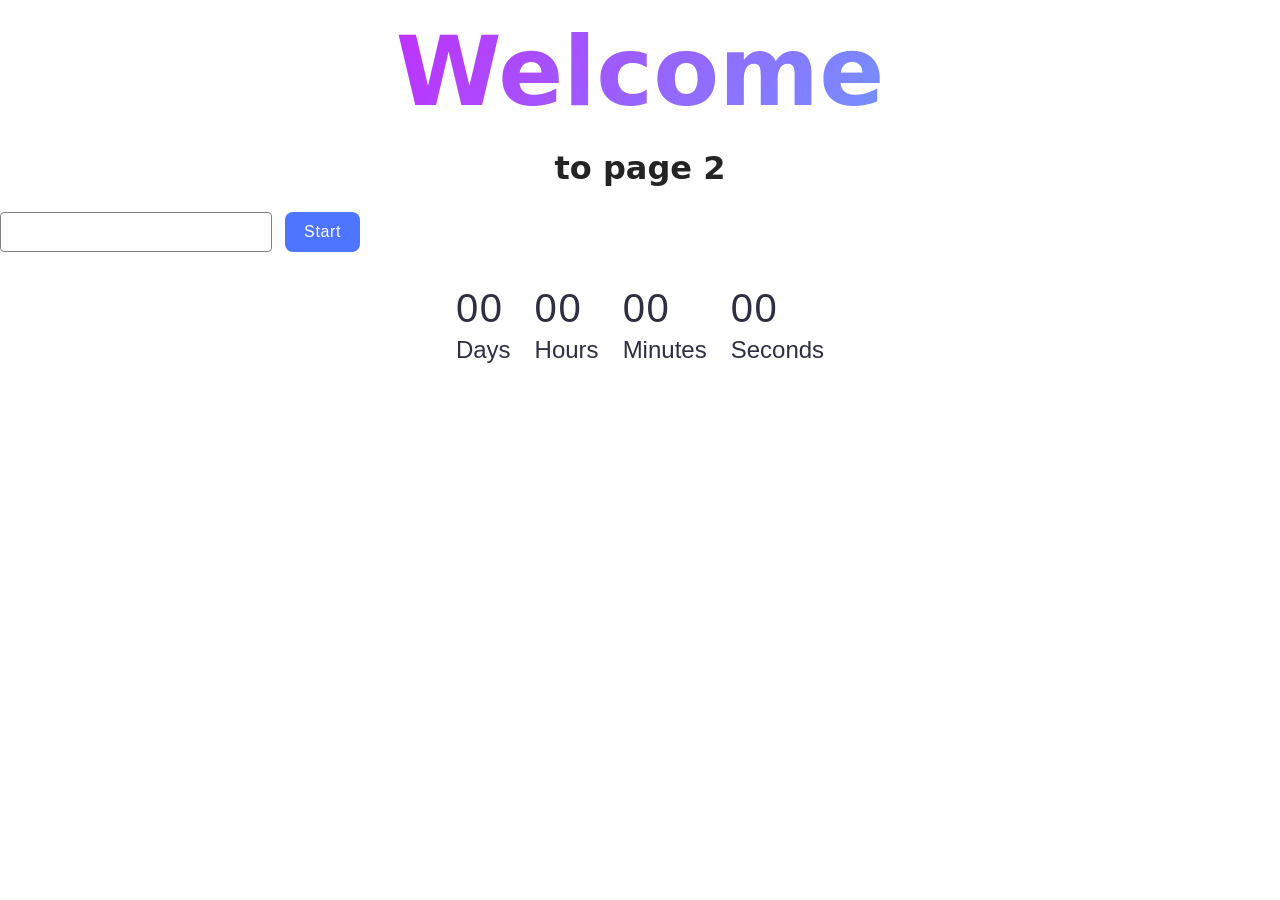
<file: src/1-timer.html>
<!DOCTYPE html>
<html lang="en">
  <head>
    <meta charset="UTF-8" />
    <meta http-equiv="X-UA-Compatible" content="IE=edge" />
    <meta name="viewport" content="width=device-width, initial-scale=1.0" />
    <title>Page 2</title>
    <link rel="stylesheet" href="./css/styles.css" />

  </head>
  <body>
    <load
      src="./partials/header.html"
      icon-path="./img/sprite.svg#logo"
      highlight-act="active"
    />

    <main>
      <div class="container">
        <h1 class="main-title">
          <span class="main-title-gradient">Welcome</span> to page 2
        </h1>
        <load src="./partials/back-link.html" />
      </div>


      <input type="text" id="datetime-picker" />
      <button type="button" data-start>Start</button>
      
      <div class="timer">
        <div class="field">
          <span class="value" data-days>00</span>
          <span class="label">Days</span>
        </div>
        <div class="field">
          <span class="value" data-hours>00</span>
          <span class="label">Hours</span>
        </div>
        <div class="field">
          <span class="value" data-minutes>00</span>
          <span class="label">Minutes</span>
        </div>
        <div class="field">
          <span class="value" data-seconds>00</span>
          <span class="label">Seconds</span>
        </div>
      </div>

    </main>
    <script type="module" src="./js/1-timer.js"></script>
  </body>
</html>
</file>
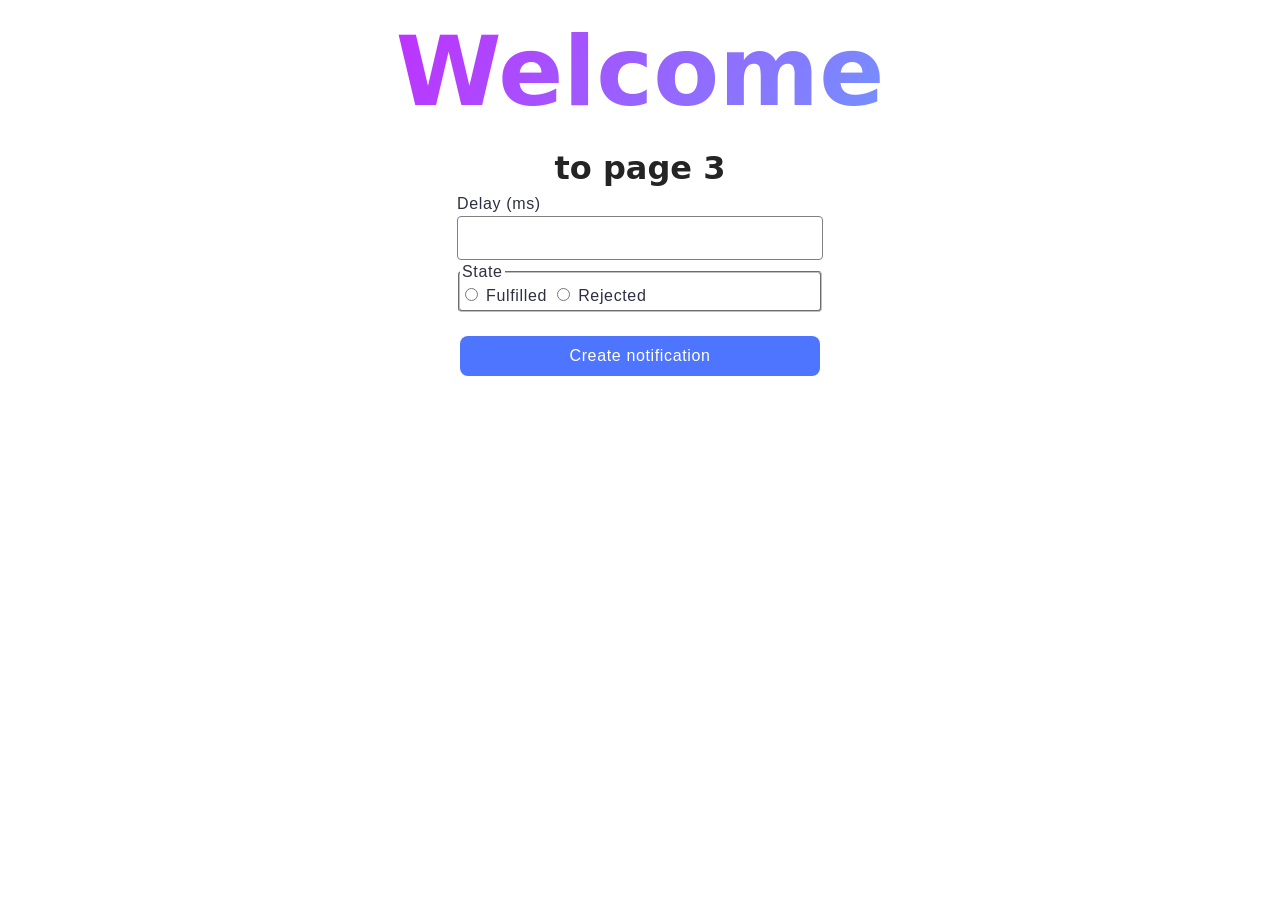
<file: src/2-snackbar.html>
<!DOCTYPE html>
<html lang="en">
  <head>
    <meta charset="UTF-8" />
    <meta http-equiv="X-UA-Compatible" content="IE=edge" />
    <meta name="viewport" content="width=device-width, initial-scale=1.0" />
    <title>Page 3</title>
    <link rel="stylesheet" href="./css/styles.css" />
  </head>
  <body>
    <load
      src="./partials/header.html"
      icon-path="./img/sprite.svg#logo"
      highlight-curr="active"
    />

    <main>
      <div class="container">
        <h1 class="main-title">
          <span class="main-title-gradient">Welcome</span> to page 3
        </h1>
        <load src="./partials/back-link.html" />
      </div>
<form class="form">
  <label>
    Delay (ms)
    <input type="number" name="delay" required class="input-delay" />
  </label>

  <fieldset>
    <legend>State</legend>
    <label>
      <input type="radio" name="state" value="fulfilled" required />
      Fulfilled
    </label>
    <label>
      <input type="radio" name="state" value="rejected" required />
      Rejected
    </label>
  </fieldset>

  <button type="submit" class="btn">Create notification</button>
</form>


    </main>
    <load src="./partials/footer.html" />

    <script type="module" src="./js/2-snackbar.js"></script>
  </body>
</html>
</file>
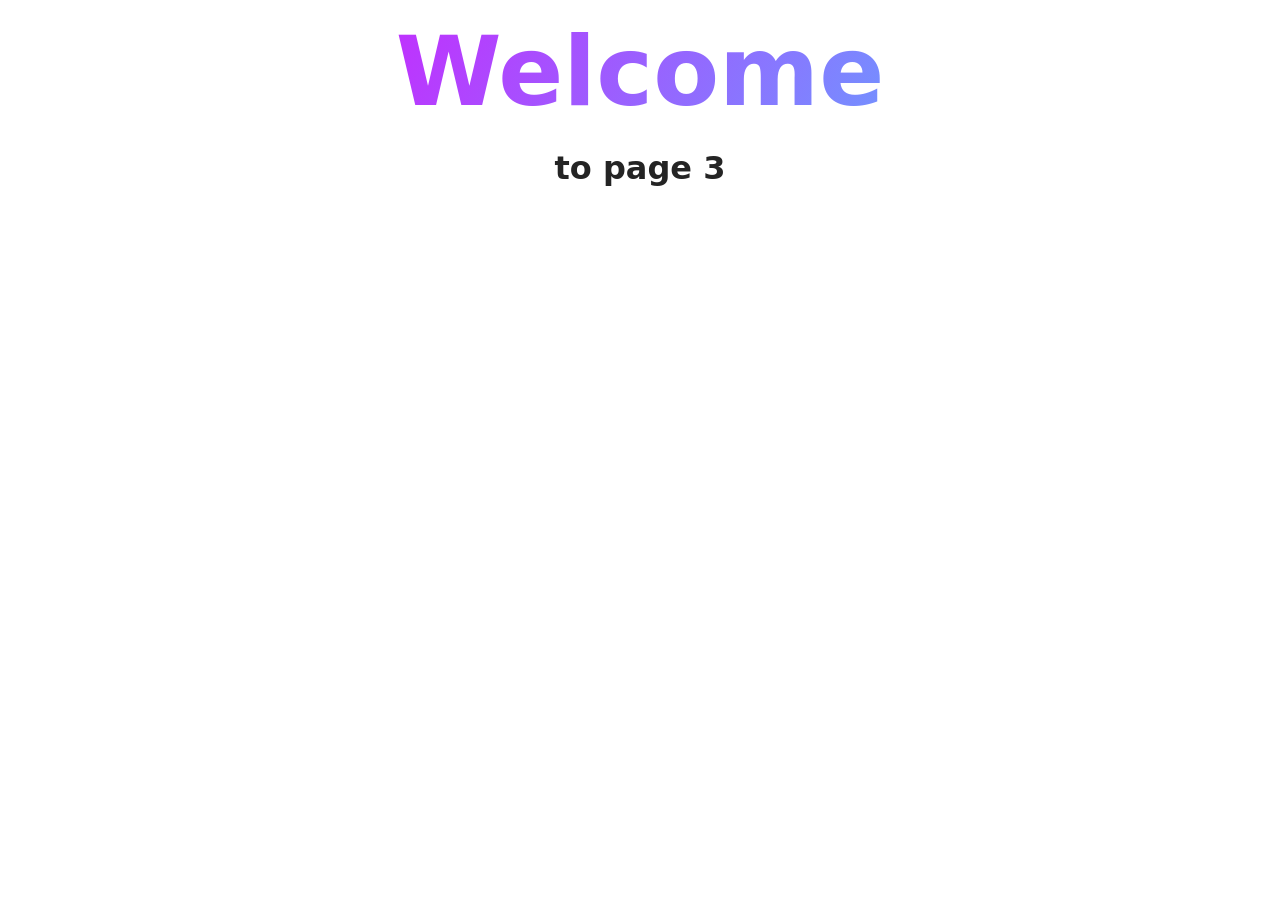
<file: src/page-3.html>
<!DOCTYPE html>
<html lang="en">
  <head>
    <meta charset="UTF-8" />
    <meta http-equiv="X-UA-Compatible" content="IE=edge" />
    <meta name="viewport" content="width=device-width, initial-scale=1.0" />
    <title>Page 3</title>
    <link rel="stylesheet" href="./css/styles.css" />
  </head>
  <body>
    <load
      src="./partials/header.html"
      icon-path="./img/sprite.svg#logo"
      highlight-curr="active"
    />

    <main>
      <div class="container">
        <h1 class="main-title">
          <span class="main-title-gradient">Welcome</span> to page 3
        </h1>
        <load src="./partials/back-link.html" />
      </div>
    </main>

    <load src="./partials/footer.html" />
  </body>
</html>
</file>
<file: src/css/styles.css>
/**
  |============================
  | include css partials with
  | default @import url()
  |============================
*/

/* Common styles */
@import url('./reset.css');
@import url('./base.css');
@import url('./container.css');
@import url('./animations.css');

/* Sections style */
@import url('./header.css');
@import url('./vite-promo.css');
@import url('./badges.css');
@import url('./back-link.css');
@import url('./footer.css');
@import url('./1-timer.css');
@import url('./2-snackbar.css');
</file>
